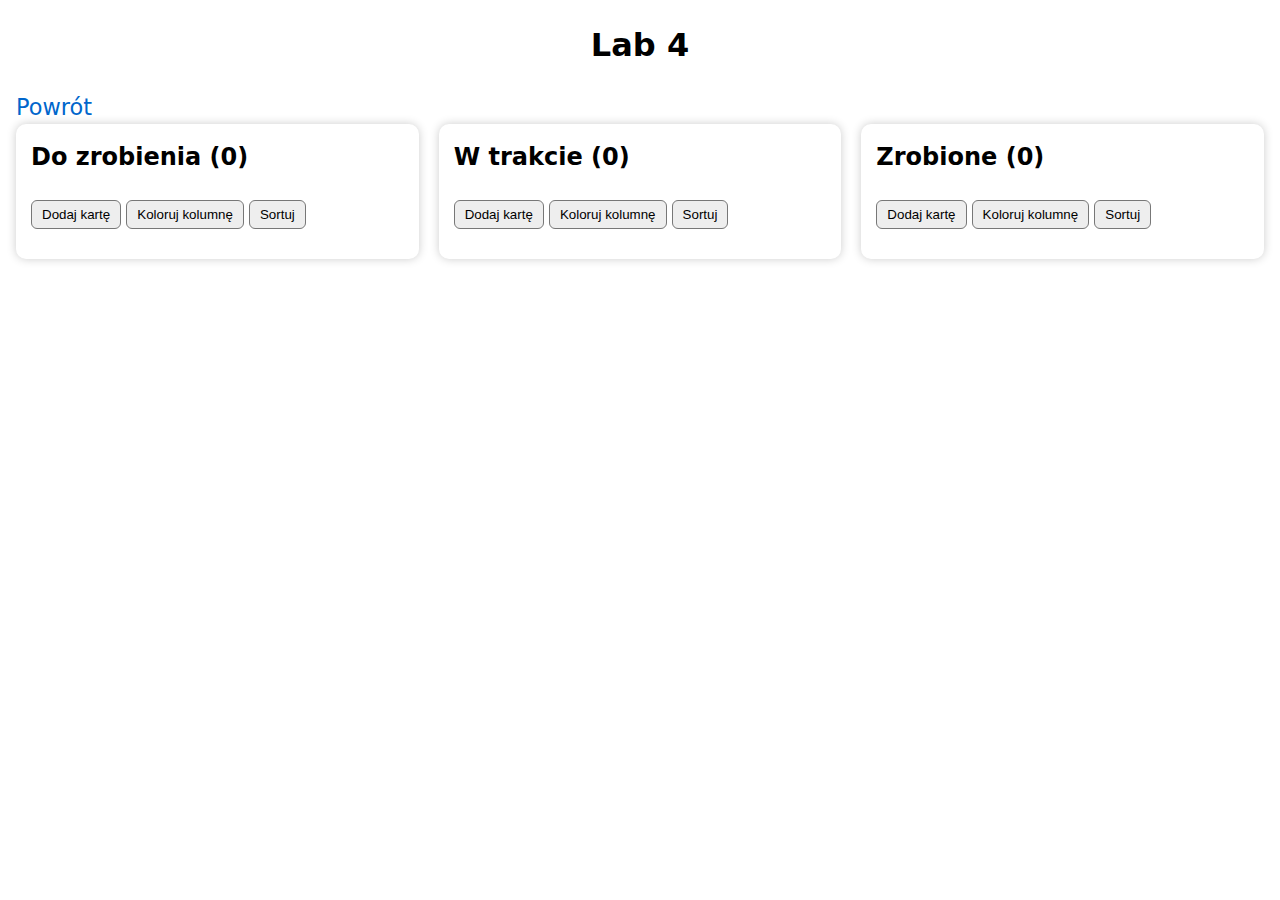
<file: lab-4/index.html>
<!DOCTYPE html>
<html lang="pl">
  <head>
    <meta charset="UTF-8" />
    <title>Lab 4</title>
    <link rel="stylesheet" href="css/style.css" />
  </head>
  <body>
    <h1>Lab 4</h1>
    <a href="..">Powrót</a>
    <div id="board">
      <div class="column" data-column="todo">
        <h2>Do zrobienia (<span class="counter">0</span>)</h2>
        <button class="add-card">Dodaj kartę</button>
        <button class="color-column">Koloruj kolumnę</button>
        <button class="sort">Sortuj</button>
        <div class="cards"></div>
      </div>

      <div class="column" data-column="progress">
        <h2>W trakcie (<span class="counter">0</span>)</h2>
        <button class="add-card">Dodaj kartę</button>
        <button class="color-column">Koloruj kolumnę</button>
        <button class="sort">Sortuj</button>
        <div class="cards"></div>
      </div>

      <div class="column" data-column="done">
        <h2>Zrobione (<span class="counter">0</span>)</h2>
        <button class="add-card">Dodaj kartę</button>
        <button class="color-column">Koloruj kolumnę</button>
        <button class="sort">Sortuj</button>
        <div class="cards"></div>
      </div>
    </div>

    <script src="script.js"></script>
  </body>
</html>
</file>
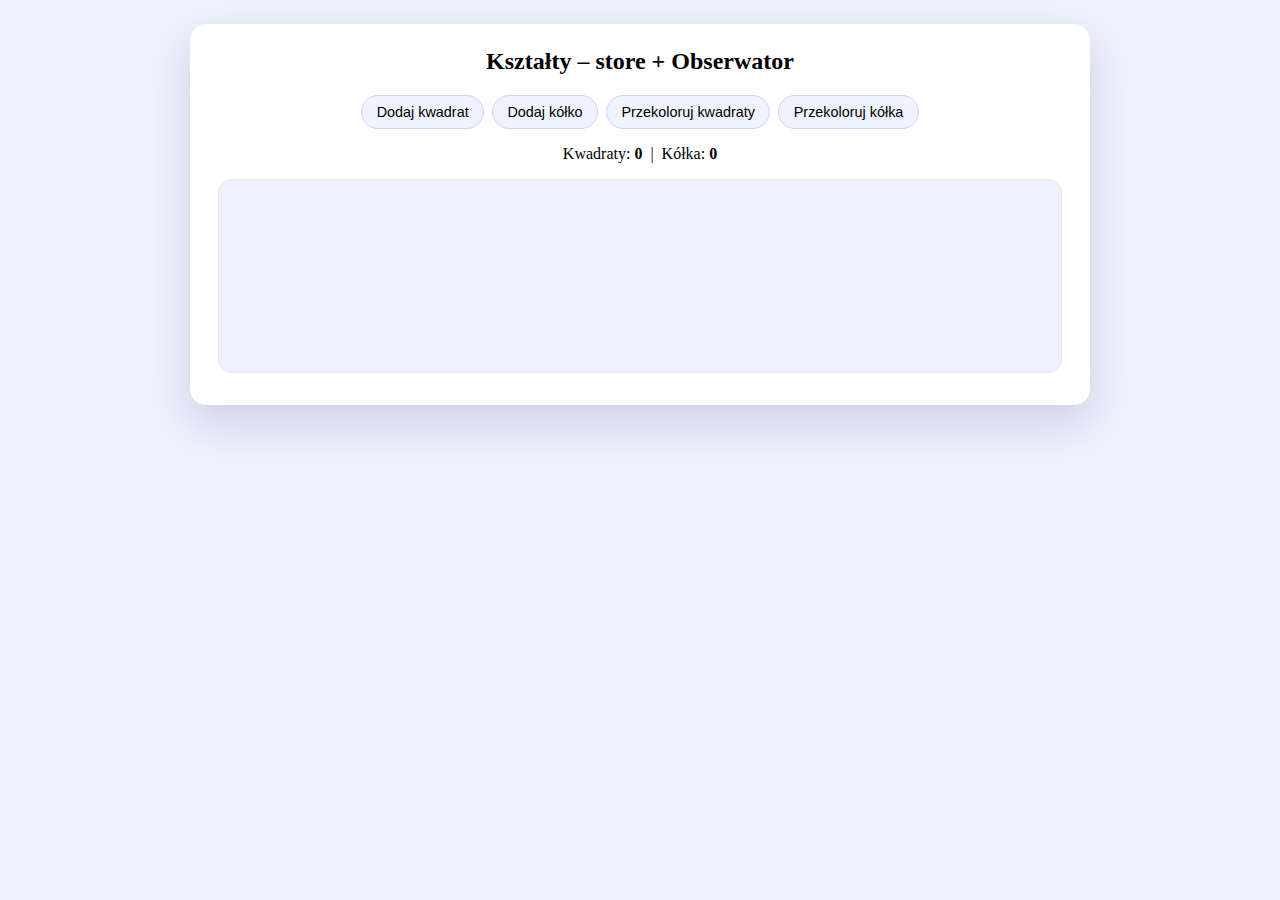
<file: lab-5/index.html>
<!DOCTYPE html>
<html lang="pl">
  <head>
    <meta charset="UTF-8" />
    <title>Lab 5 – Kształty (store + Observer)</title>
    <meta name="viewport" content="width=device-width, initial-scale=1.0" />
    <link rel="stylesheet" href="style.css" />
  </head>
  <body>
    <main class="app">
      <h2>Kształty – store + Obserwator</h2>

      <section class="controls">
        <button id="addSquare">Dodaj kwadrat</button>
        <button id="addCircle">Dodaj kółko</button>
        <button id="recolorSquares">Przekoloruj kwadraty</button>
        <button id="recolorCircles">Przekoloruj kółka</button>
      </section>

      <section class="counters">
        Kwadraty: <strong id="cntSquares">0</strong> &nbsp;|&nbsp; Kółka:
        <strong id="cntCircles">0</strong>
      </section>

      <section class="board-wrapper">
        <div id="board" aria-label="Pole z kształtami"></div>
      </section>
    </main>

    <script type="module" src="./app.js"></script>
  </body>
</html>
</file>
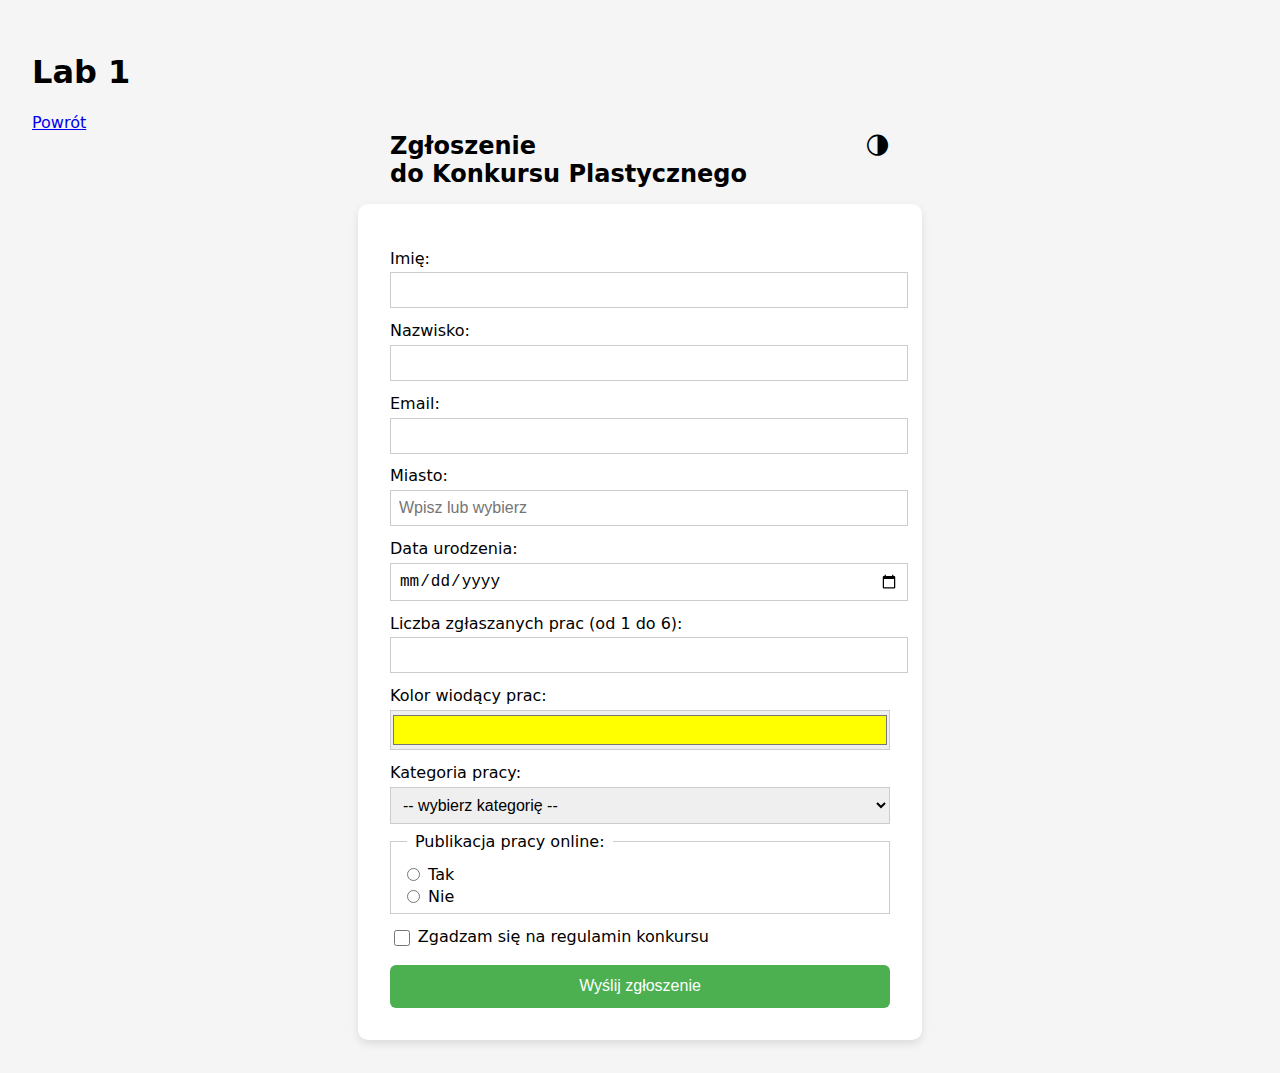
<file: lab-1/konkurs.html>
<!DOCTYPE html>
<html lang="pl">
  <head>
    <meta charset="UTF-8" />
    <title>Lab 1</title>
    <link rel="stylesheet" href="css/konkurs.css" />
  </head>
  <body>
    <header>
      <h1>Lab 1</h1>
      <a href="index.html">Powrót</a>
    </header>
    <input type="checkbox" id="theme-toggle" hidden />
    <main class="container">
      <header class="form-header">
        <h1>Zgłoszenie<br />do Konkursu Plastycznego</h1>
        <label for="theme-toggle" title="Zmień motyw"> 🌗 </label>
      </header>

      <form action="https://httpbin.org/get" method="get" class="contest-form">
        <label for="fname">Imię:</label>
        <input type="text" id="fname" name="fname" maxlength="30" required />

        <label for="lname">Nazwisko:</label>
        <input type="text" id="lname" name="lname" maxlength="50" required />

        <label for="email">Email:</label>
        <input type="email" id="email" name="email" required />

        <label for="city">Miasto:</label>
        <input
          list="cities"
          id="city"
          name="city"
          placeholder="Wpisz lub wybierz"
          required
        />
        <datalist id="cities">
          <option value="Warszawa"></option>
          <option value="Kraków"></option>
          <option value="Poznań"></option>
          <option value="Gdańsk"></option>
          <option value="Wrocław"></option>
        </datalist>

        <label for="birth">Data urodzenia:</label>
        <input type="date" id="birth" name="birth" required />

        <label for="works">Liczba zgłaszanych prac (od 1 do 6):</label>
        <input type="number" id="works" name="works" min="1" max="6" required />

        <label for="color">Kolor wiodący prac:</label>
        <input type="color" id="color" name="color" value="#ffff00" required />

        <label for="category">Kategoria pracy:</label>
        <select id="category" name="category" required>
          <option value="">-- wybierz kategorię --</option>
          <option value="dzieci">Dzieci</option>
          <option value="młodzież">Młodzież</option>
          <option value="dorośli">Dorośli</option>
        </select>

        <fieldset class="publikacja">
          <legend>Publikacja pracy online:</legend>
          <label
            ><input type="radio" name="public" value="tak" required />
            Tak</label
          >
          <label><input type="radio" name="public" value="nie" /> Nie</label>
        </fieldset>

        <div class="agree">
          <input type="checkbox" id="agree" name="agree" required />
          <label for="agree">Zgadzam się na regulamin konkursu</label>
        </div>

        <button type="submit">Wyślij zgłoszenie</button>
      </form>
    </main>
    <footer></footer>
  </body>
</html>
</file>
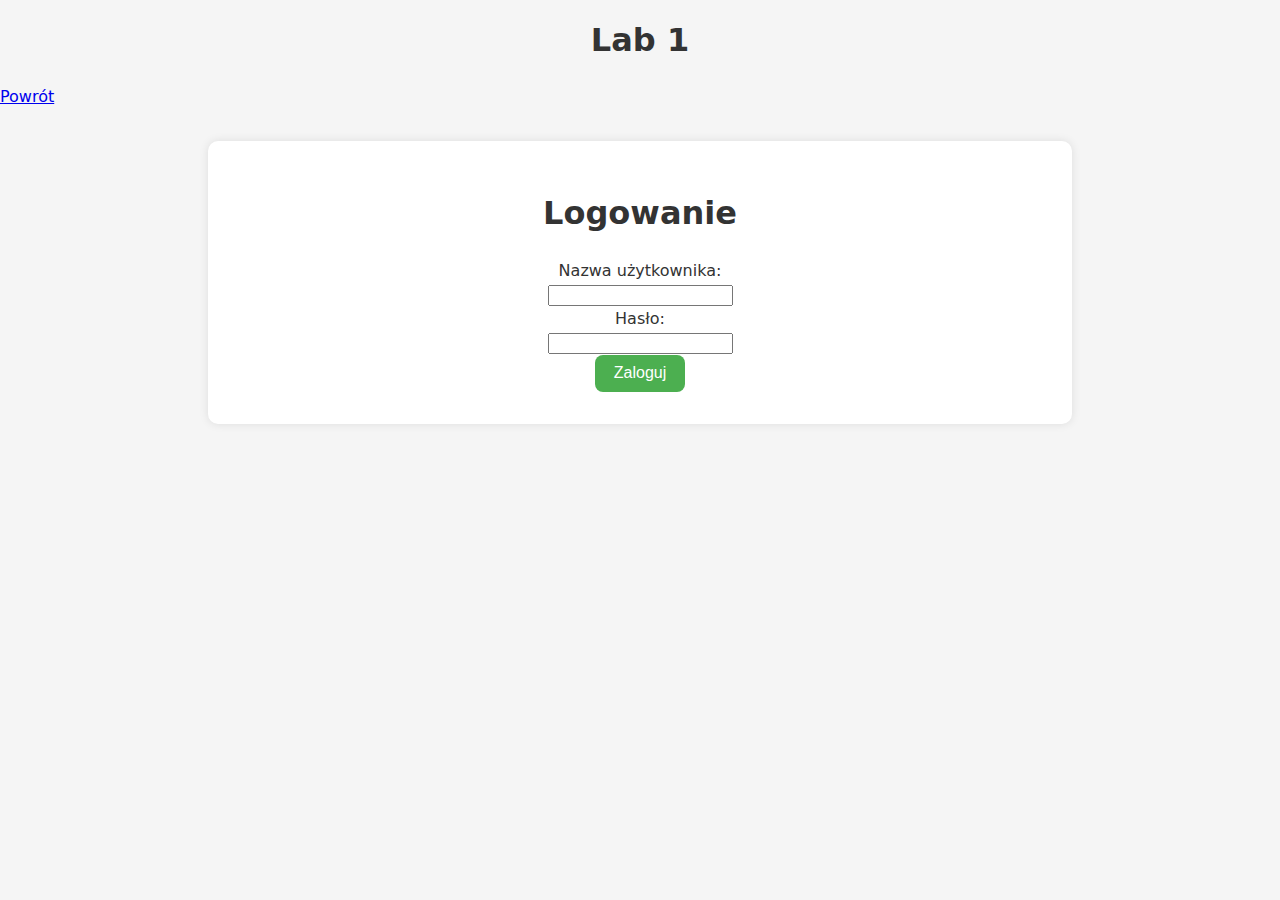
<file: lab-1/login.html>
<!DOCTYPE html>
<html lang="pl">
  <head>
    <meta charset="UTF-8" />
    <title>Lab 1</title>
    <link rel="stylesheet" href="css/main.css" />
  </head>
  <body>
    <header>
      <h1>Lab 1</h1>
      <a href="index.html">Powrót</a>
    </header>
    <main class="login-container">
      <h1>Logowanie</h1>
      <form action="https://httpbin.org/post" method="post">
        <label for="username">Nazwa użytkownika:</label>
        <br />
        <input
          type="text"
          id="username"
          name="username"
          maxlength="30"
          required
        />
        <br />
        <label for="password">Hasło:</label><br />
        <input type="password" id="password" name="password" required />
        <br />
        <button type="submit">Zaloguj</button>
      </form>
    </main>
  </body>
</html>
</file>
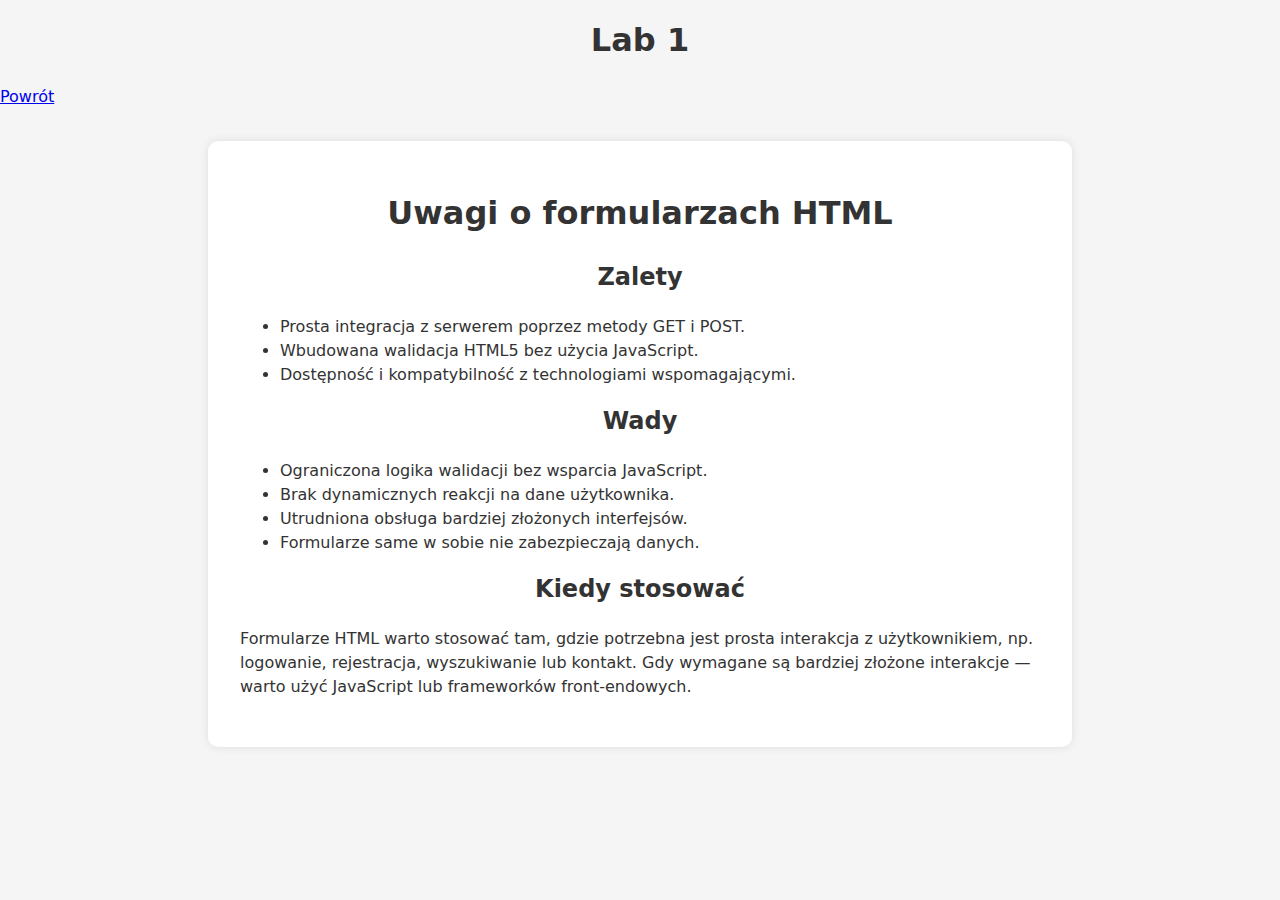
<file: lab-1/uwagi.html>
<!DOCTYPE html>
<html lang="pl">
  <head>
    <meta charset="UTF-8" />
    <meta name="viewport" content="width=device-width, initial-scale=1.0" />
    <title>Uwagi o formularzach HTML</title>
    <link rel="stylesheet" href="css/main.css" />
  </head>
  <body>
    <header>
      <h1>Lab 1</h1>
      <a href="index.html">Powrót</a>
    </header>
    <article>
      <h1>Uwagi o formularzach HTML</h1>

      <section>
        <h2>Zalety</h2>
        <ul>
          <li>Prosta integracja z serwerem poprzez metody GET i POST.</li>
          <li>Wbudowana walidacja HTML5 bez użycia JavaScript.</li>
          <li>Dostępność i kompatybilność z technologiami wspomagającymi.</li>
        </ul>
      </section>

      <section>
        <h2>Wady</h2>
        <ul>
          <li>Ograniczona logika walidacji bez wsparcia JavaScript.</li>
          <li>Brak dynamicznych reakcji na dane użytkownika.</li>
          <li>Utrudniona obsługa bardziej złożonych interfejsów.</li>
          <li>Formularze same w sobie nie zabezpieczają danych.</li>
        </ul>
      </section>

      <section>
        <h2>Kiedy stosować</h2>
        <p>
          Formularze HTML warto stosować tam, gdzie potrzebna jest prosta
          interakcja z użytkownikiem, np. logowanie, rejestracja, wyszukiwanie
          lub kontakt. Gdy wymagane są bardziej złożone interakcje — warto użyć
          JavaScript lub frameworków front-endowych.
        </p>
      </section>
    </article>
  </body>
</html>
</file>
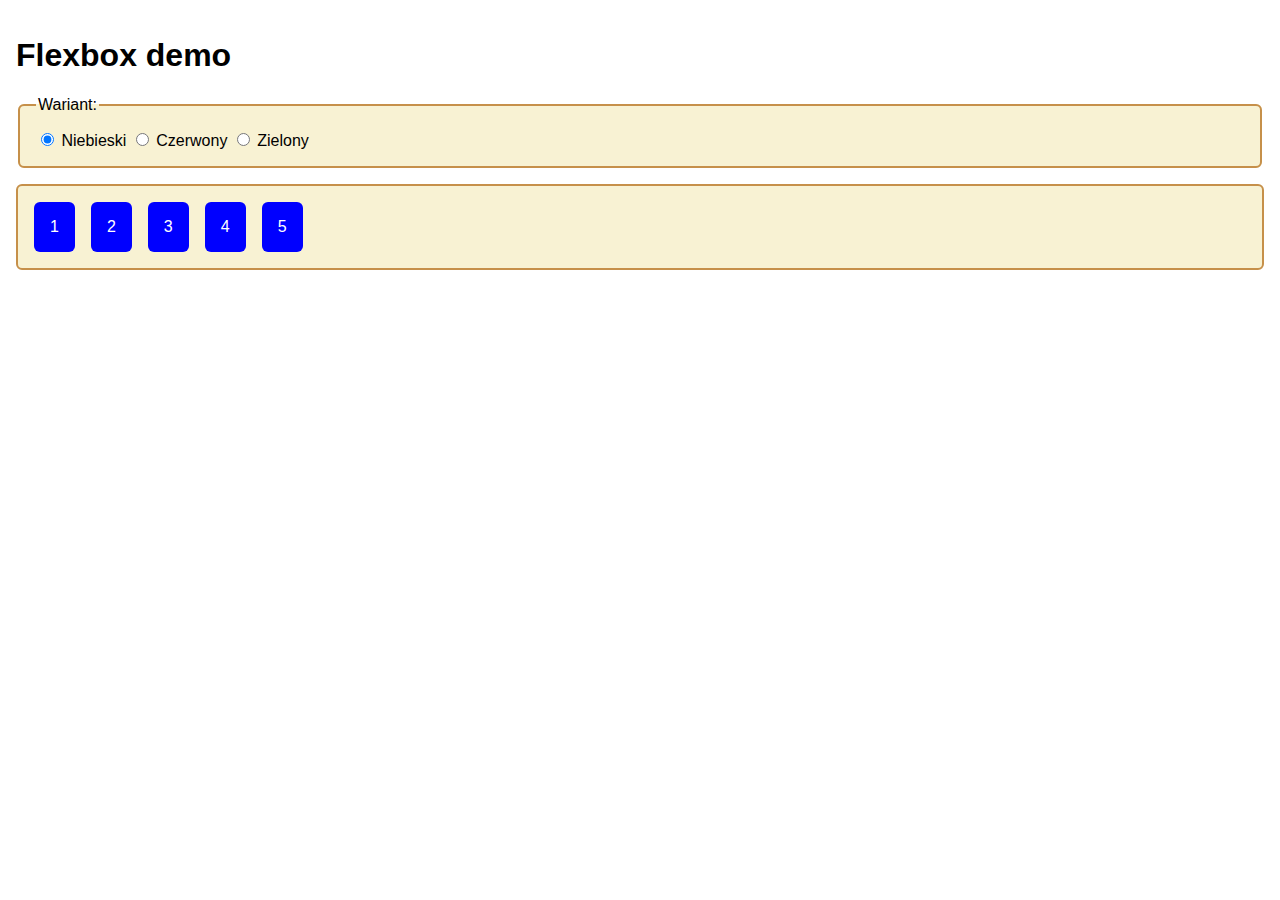
<file: lab-2/flex.html>
<!DOCTYPE html>
<html lang="pl">
  <head>
    <meta charset="UTF-8" />
    <meta name="viewport" content="width=device-width, initial-scale=1.0" />
    <title>Flexbox Demo</title>
    <link rel="stylesheet" href="css/flex.css" />
  </head>
  <body>
    <h1>Flexbox demo</h1>
    <header>
      <fieldset class="theme-picker">
        <legend>Wariant:</legend>
        <label>
          <input type="radio" name="version" value="blue" checked />
          Niebieski
        </label>
        <label
          ><input type="radio" name="version" value="red" />
          Czerwony
        </label>
        <label>
          <input type="radio" name="version" value="green" />
          Zielony
        </label>
      </fieldset>
    </header>
    <div class="container">
      <div class="item">1</div>
      <div class="item">2</div>
      <div class="item">3</div>
      <div class="item">4</div>
      <div class="item">5</div>
    </div>
  </body>
</html>
</file>
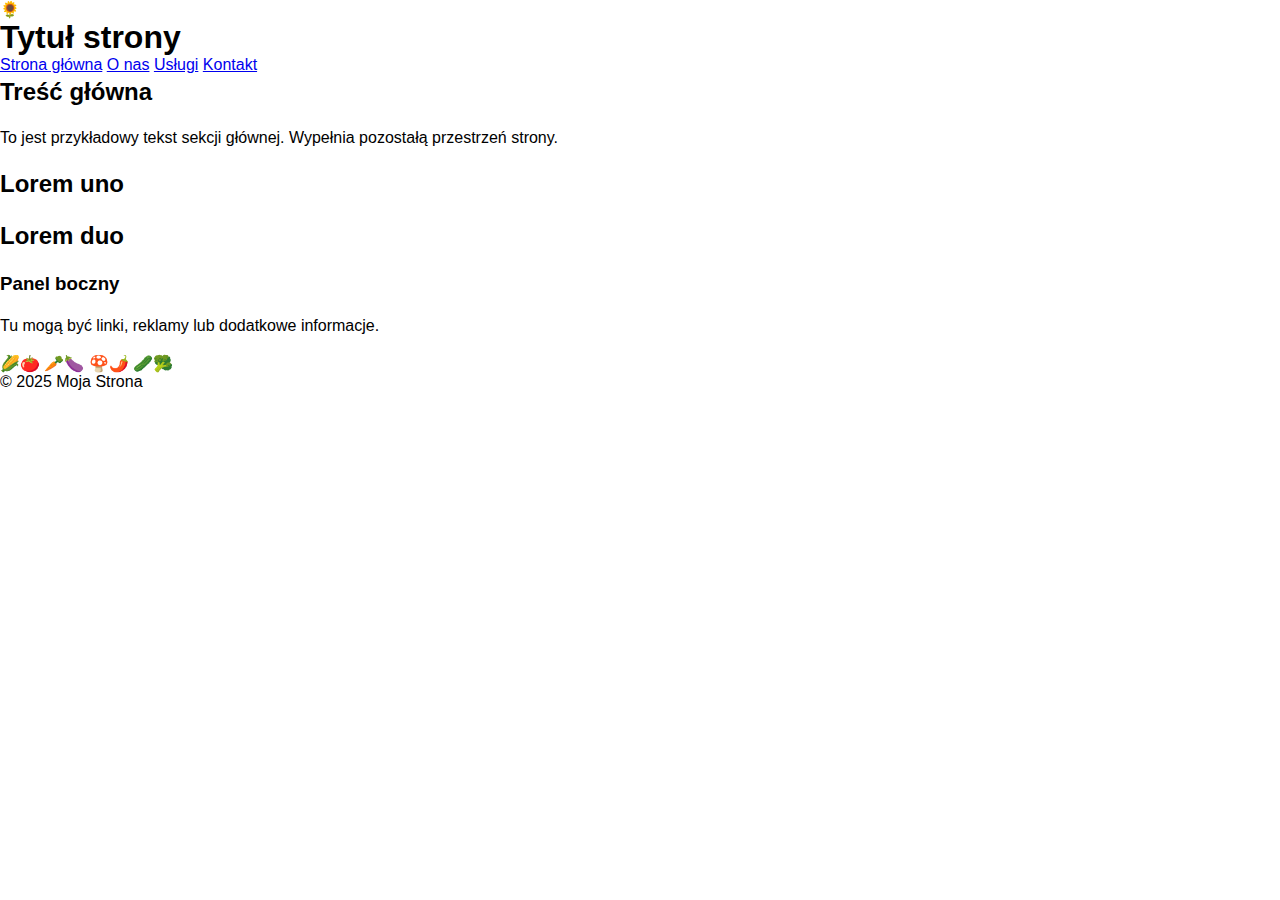
<file: lab-2/grid.html>
<!DOCTYPE html>
<html lang="pl">
  <head>
    <meta charset="UTF-8" />
    <meta name="viewport" content="width=device-width, initial-scale=1.0" />
    <title>Grid Layout Demo</title>
    <link rel="stylesheet" href="css/grid.css" />
  </head>
  <body>
    <div class="container">
      <header>
        <div class="logo">🌻</div>
        <h1>Tytuł strony</h1>
      </header>
      <nav>
        <a href="#">Strona główna</a>
        <a href="#">O nas</a>
        <a href="#">Usługi</a>
        <a href="#">Kontakt</a>
      </nav>
      <main>
        <h2>Treść główna</h2>
        <p>
          To jest przykładowy tekst sekcji głównej. Wypełnia pozostałą
          przestrzeń strony.
        </p>
        <h2>Lorem uno</h2>
        <h2>Lorem duo</h2>
      </main>
      <aside>
        <h3>Panel boczny</h3>
        <p>Tu mogą być linki, reklamy lub dodatkowe informacje.</p>
        <div>
          <span>🌽</span><span>🍅</span> <span>🥕</span><span>🍆</span>
          <span>🍄</span><span>🌶️</span> <span>🥒</span><span>🥦</span>
        </div>
      </aside>
      <footer>
        <p>&copy; 2025 Moja Strona</p>
      </footer>
    </div>
  </body>
</html>
</file>
<file: lab-5/style.css>
* {
  box-sizing: border-box;
}
body {
  margin: 1.5rem;
  background: #eef2ff;
}
.app {
  max-width: 900px;
  margin: 0 auto;
  background: #fff;
  border-radius: 16px;
  padding: 1.5rem 1.75rem 2rem;
  box-shadow: 0 18px 45px rgba(15, 23, 42, 0.15);
}
h2 {
  text-align: center;
  margin-top: 0;
}
.controls {
  display: flex;
  flex-wrap: wrap;
  gap: 0.5rem;
  justify-content: center;
  margin-bottom: 1rem;
}
button {
  border-radius: 999px;
  border: 1px solid #cbd5f5;
  padding: 0.5rem 0.9rem;
  font-size: 0.9rem;
  cursor: pointer;
  background: #eff3ff;
}
.counters {
  text-align: center;
  margin-bottom: 1rem;
}
.board-wrapper {
  border-radius: 14px;
  padding: 1rem;
  background: #eef2ff;
  border: 1px solid #e5e7eb;
}
#board {
  display: flex;
  flex-wrap: wrap;
  gap: 0.75rem;
  justify-content: center;
  min-height: 160px;
}
.shape {
  width: 64px;
  height: 64px;
  border-radius: 12px;
  border: 3px solid #111827;
  cursor: pointer;
}
.shape.circle {
  border-radius: 999px;
}
</file>
<file: lab-1/css/konkurs.css>
/* zmienne globalne */
:root {
  --bg-color: #f5f5f5;
  --form-bg: #ffffff;
  --text-color: #000;
  --button-bg: #4caf50;
  --button-hover: #45a049;
  --border-color: #ccc;
  --dark-theme: #333;
  --dark-border: #555;
  --dark-theme-text-color: #eee;
  --dark-theme-button: #2e7d32;
  --dark-theme-button-hover: #256428;
}

/* stylowanie Body */

body {
  font-family: system-ui, sans-serif;
  background-color: var(--bg-color);
  color: var(--text-color);
  margin: 0;
  padding: 2rem;
  transition: background-color 0.4s, color 0.4s;
}

/* ustawienie kontenera */

.container {
  display: flex;
  flex-direction: column;
  align-items: center;
}

/* stylowanie formularza */

.form-header {
  position: relative;
  text-align: left;
  width: 500px;
  margin-bottom: 1rem;
}

.form-header h1 {
  font-size: 24px;
  font-weight: 700;
  margin: 0;
  transition: color 0.4s;
}

/* ikona przełącznika motywu */

.form-header label[for='theme-toggle'] {
  position: absolute;
  top: 0;
  right: 0;
  font-size: 24px;
  cursor: pointer;
  transition: transform 0.2s ease;
  user-select: none;
}

.form-header label[for='theme-toggle']:hover {
  transform: rotate(15deg);
}

/* formularz konkursu */

.contest-form {
  background: var(--form-bg);
  border-radius: 10px;
  box-shadow: 0 4px 8px rgba(0, 0, 0, 0.1);
  padding: 2rem;
  width: 100%;
  max-width: 500px;
  transition: background-color 0.4s, color 0.4s, box-shadow 0.4s;
}

.contest-form label {
  display: block;
  margin-top: 0.8rem;
  font-weight: 500;
}

.contest-form input,
.contest-form select {
  width: 100%;
  padding: 0.5rem;
  margin-top: 0.3rem;
  border: 1px solid var(--border-color);
  font-size: 16px;
  transition: background-color 0.4s, color 0.4s, border-color 0.4s;
}

/* pole wybory koloru */

.contest-form input[type='color'] {
  height: 2.5rem;
  cursor: pointer;
  padding: 0;
}

/* Radio oraz fieldset */

.publikacja {
  border: 1px solid var(--border-color);
  padding: 0.2rem 1rem 0.2rem 1rem;
  text-align: left;
  margin: 0;
}

.publikacja label {
  font-weight: normal;
  display: flex;
  align-items: center;
  gap: 0.5rem;
  margin-top: 0.2rem;
  margin-bottom: 0.2rem;
  cursor: pointer;
}

.publikacja legend {
  padding: 0.5rem;
}

.publikacja input[type='radio'] {
  margin: 0;
  width: auto;
  flex-shrink: 0;
  cursor: pointer;
}

/* zgoda na regulamin */

.agree {
  display: flex;
  align-items: center;
  gap: 0.3rem;
  font-size: 16px;
}

.agree input[type='checkbox'] {
  width: 1rem;
  height: 1rem;
  accent-color: var(--button-bg);
  cursor: pointer;
  margin-top: 1rem;
  flex-shrink: 0;
}

.agree label {
  cursor: pointer;
  line-height: 0.3;
}

/* przycisk submit */

button {
  width: 100%;
  background-color: var(--button-bg);
  color: white;
  border: none;
  padding: 0.8rem;
  margin-top: 1rem;
  border-radius: 6px;
  font-size: 16px;
  cursor: pointer;
  transition: background-color 0.3s;
}

button:hover {
  background-color: var(--button-hover);
}

/* ustawienia kursoru dla pól */

input[type='checkbox'],
input[type='radio'],
input[type='color'],
button,
label[for='theme-toggle'] {
  cursor: pointer;
}

/* Tryb ciemny */

#theme-toggle:checked ~ .container .contest-form {
  background-color: #1e1e1e;
  color: #eee;
  box-shadow: 0 0 10px rgba(255, 255, 255, 0.1);
}

#theme-toggle:checked ~ .container .contest-form input,
#theme-toggle:checked ~ .container .contest-form select,
#theme-toggle:checked ~ .container .contest-form fieldset {
  background-color: var(--dark-theme);
  border-color: var(--dark-border);
  color: var(--dark-theme-text-color);
}

#theme-toggle:checked ~ .container .contest-form button {
  background-color: var(--dark-theme-button);
}

#theme-toggle:checked ~ .container .contest-form button:hover {
  background-color: var(--dark-theme-button-hover);
}
</file>
<file: lab-2/css/flex.css>
body {
  font-family: Arial, sans-serif;
  margin: 0;
  padding: 1rem;
}
header {
  margin-bottom: 1rem;
}
.theme-picker {
  border: 2px solid #c6904a;
  border-radius: 6px;
  padding: 1rem;
  background: #f8f2d3;
}
.container {
  border: 2px solid #c6904a;
  border-radius: 6px;
  padding: 1rem;
  background: #f8f2d3;
  display: flex;
  flex-wrap: wrap;
  gap: 1rem;
}
.item {
  display: flex;
  padding: 1rem;
  text-align: center;
  align-items: center;
  flex-direction: column;
  justify-content: center;
  border-radius: 6px;
  color: white;
  background: blue;
}
/* Niebieski */
input[value='blue']:checked {
  @media (min-width: 1024px) {
    .container {
      flex-direction: row;
      justify-content: space-between;
    }
    .item {
      width: 30%;
    }
  }
  @media (max-width: 1024px) {
    .container {
      flex-direction: column;
      align-items: center;
    }
    .item {
      width: 50%;
    }
  }
}
</file>
<file: lab-4/css/style.css>
/* Minimalny reset  */
html {
  font-size: 16px; /* bazowy rozmiar czcionki */
  font-family: system-ui, sans-serif; /* font systemowy */
  line-height: 1.5; /* lepsza czytelność */
}
body {
  margin: 1rem;
  padding: 0;
}

a {
  color: #0066cc; /* niebieski kolor linków */
  text-decoration: none; /* bez podkreślenia */
  font-size: 1.4rem;
}
a:hover {
  text-decoration: underline; /* podkreślenie przy najechaniu */
}
h1 {
  text-align: center;
}

#board {
  display: flex;
  gap: 20px;
  justify-content: center;
}

.column {
  width: 30%;
  background: white;
  padding: 15px;
  border-radius: 10px;
  box-shadow: 0 0 10px #ccc;
}

.column h2 {
  margin-top: 0;
}

button {
  margin: 5px 0;
  padding: 6px 10px;
  cursor: pointer;
  border-radius: 6px;
  border: 1px solid #777;
  background: #eee;
}

.cards {
  margin-top: 10px;
}

.card {
  padding: 10px;
  border-radius: 8px;
  margin-bottom: 10px;
  background: #fff7d1;
  display: flex;
  flex-direction: column;
  gap: 6px;
}

.card-header {
  display: flex;
  justify-content: space-between;
  align-items: center;
}

.card-buttons {
  display: flex;
  gap: 4px;
}

.card button {
  padding: 2px 6px;
  border-radius: 4px;
}

.card .delete {
  color: white;
  background: red;
}

.card .color {
  background: #ddd;
}
</file>
<file: lab-1/css/main.css>
/* Reset i podstawy */
body {
  font-family: system-ui, sans-serif;
  margin: 0;
  padding: 0;
  line-height: 1.5;
  background-color: #f5f5f5;
  color: #333;
}

.login-container {
  text-align: center;
}

h1,
h2 {
  text-align: center;
  margin-top: 1rem;
}

nav ul {
  display: flex;
  justify-content: center;
  list-style: none;
  padding: 0;
  margin: 0;
}

nav li {
  margin: 0 1rem;
}

nav a {
  color: white;
  text-decoration: none;
  font-weight: bold;
  transition: color 0.3s;
}

nav a:hover {
  color: #cceccc;
}

main,
article {
  max-width: 800px;
  margin: 2rem auto;
  background: white;
  padding: 2rem;
  border-radius: 10px;
  box-shadow: 0 0 10px rgba(0, 0, 0, 0.1);
}

footer {
  text-align: center;
  margin: 2rem 0;
  color: #666;
}

button,
input[type='submit'] {
  background-color: #4caf50;
  border: none;
  color: white;
  padding: 0.6rem 1.2rem;
  border-radius: 8px;
  cursor: pointer;
  font-size: 1rem;
  transition: background-color 0.3s ease;
}

button:hover,
input[type='submit']:hover {
  background-color: #45a049;
}

/* Formularz logowania */
.login-form {
  display: flex;
  flex-direction: column;
  gap: 1rem;
  max-width: 400px;
  margin: 3rem auto;
  background: white;
  padding: 2rem;
  border-radius: 12px;
  box-shadow: 0 4px 10px rgba(0, 0, 0, 0.1);
}

.login-form label {
  font-weight: 500;
}

.login-form input {
  padding: 0.5rem;
  border: 1px solid #ccc;
  border-radius: 6px;
  font-size: 1rem;
}

.login-form input:focus {
  border-color: #4caf50;
  outline: none;
  box-shadow: 0 0 4px rgba(76, 175, 80, 0.5);
}

.login-form button {
  margin-top: 1rem;
  padding: 0.7rem;
  font-weight: bold;
}

/* Responsywność */
@media (max-width: 600px) {
  main,
  article,
  .login-form {
    margin: 1rem;
    padding: 1.5rem;
  }

  nav ul {
    flex-direction: column;
    align-items: center;
  }

  nav li {
    margin: 0.5rem 0;
  }
}
</file>
<file: lab-2/css/grid.css>
/* Reset stylów */
* {
  margin: 0;
  padding: 0;
  box-sizing: border-box;
}
body {
  font-family: Arial, sans-serif;
}
main,
aside {
  h1,
  h2,
  h3,
  p {
    margin-bottom: 1rem;
    line-height: 1.5;
  }
}
</file>
